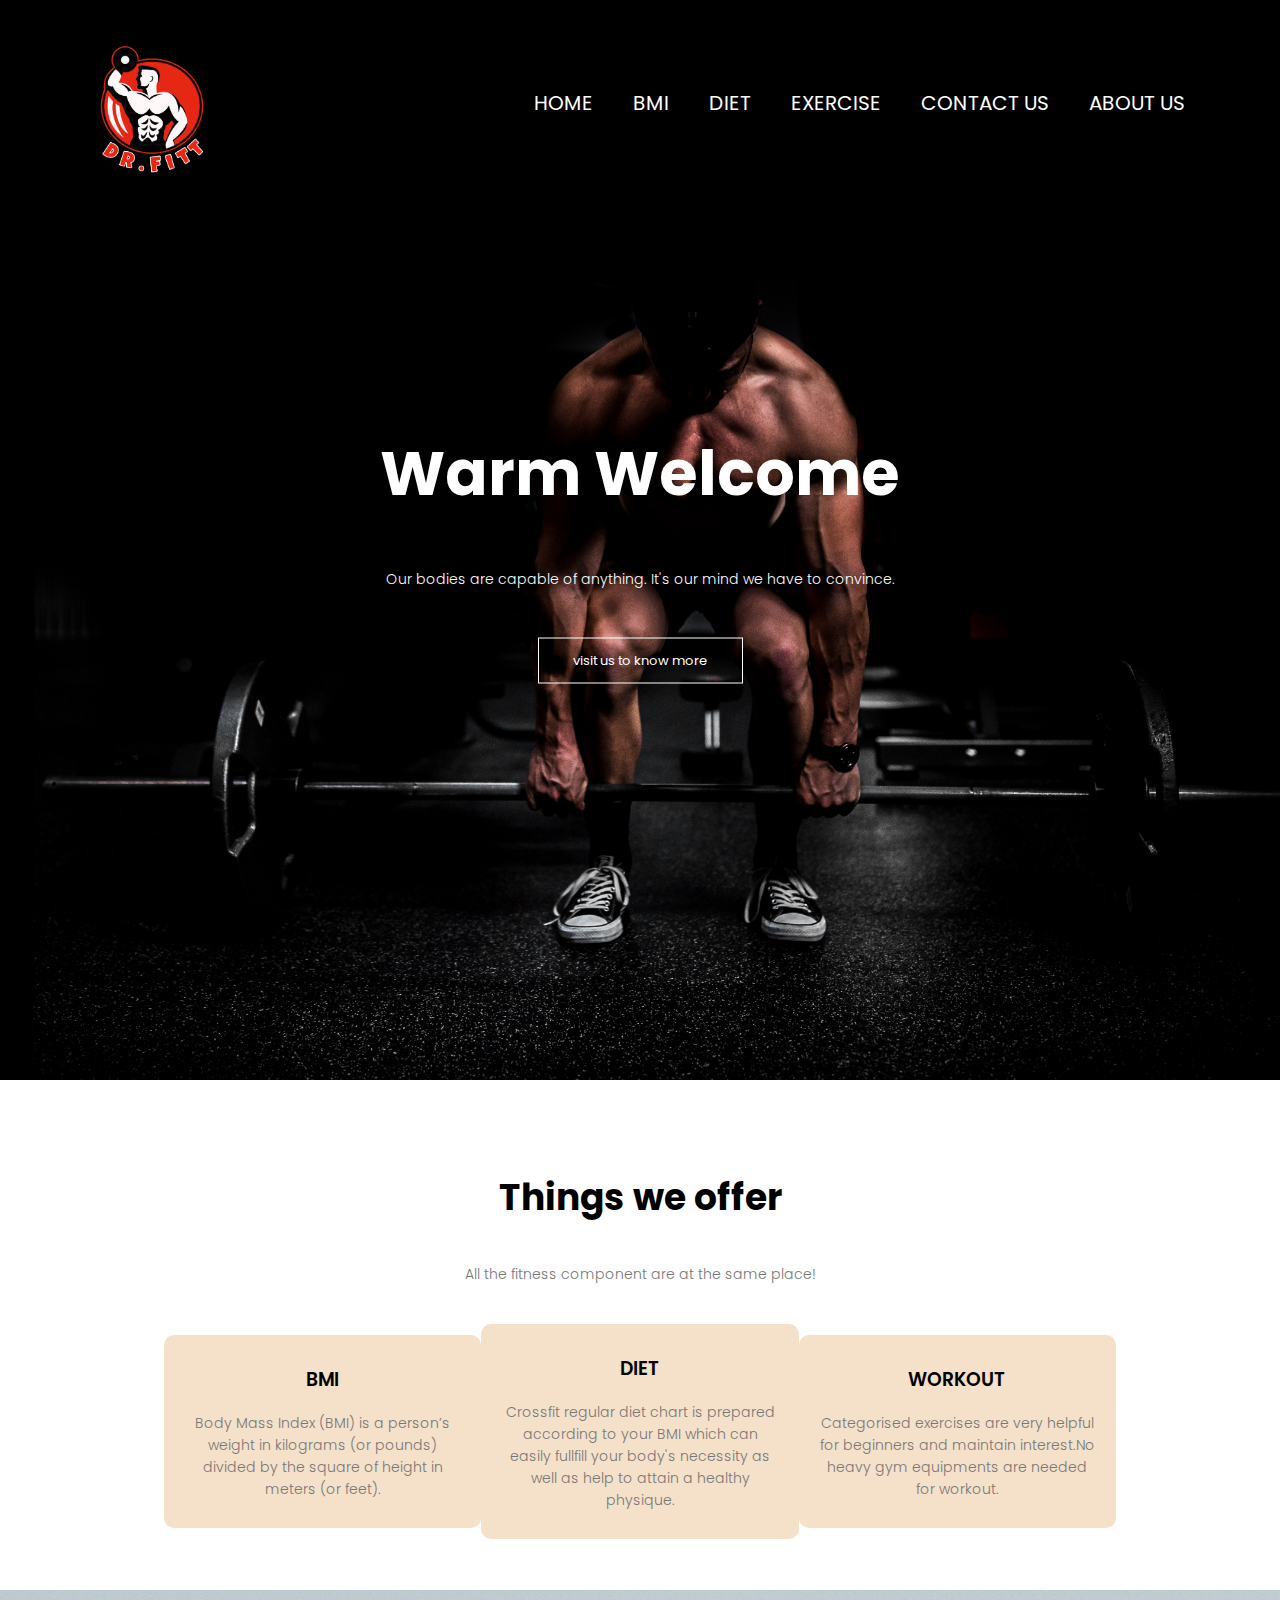
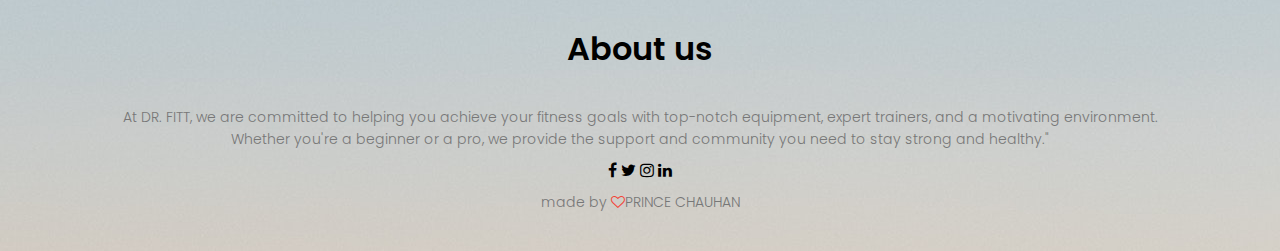
<file: index.html>
<!DOCTYPE html>
<html lang="en">

<head>
    <meta charset="UTF-8">
    <meta http-equiv="X-UA-Compatible" content="IE=edge">
    <meta name="viewport" content="width=device-width, initial-scale=1.0">
    <title>Dr.Fitt</title>
    <link rel="stylesheet" href="style.css">
    <link rel="preconnect" href="https://fonts.googleapis.com">
    <link rel="preconnect" href="https://fonts.gstatic.com" crossorigin>
    <link href="https://fonts.googleapis.com/css2?family=Poppins:ital,wght@0,300;0,400;1,400&display=swap"
        rel="stylesheet">
    <link rel="stylesheet" href="https://stackpath.bootstrapcdn.com/font-awesome/4.7.0/css/font-awesome.min.css" </head>

<body>
    <section class="header">
        <nav>
            <a href="index.html"><img height="55px" width="35px" src="image/logo10.png" </a>
                <div class="nav-links" id="navLinks">
                  <!----  <i class="fa fa-times" onclick="hideMenu()"></i>---->
                    <ul>
                        <li><a href="index.html">HOME </a></li>
                        <li><a href="BMI.html">BMI</a></li>
                        <li><a href="diet.html">DIET</a></li>
                        <li><a href="exercise.html">EXERCISE</a></li>
                        <li><a href="contact.html">CONTACT US</a></li>
                        <li><a href="about.html">ABOUT US</a></li>
                    </ul>
                </div>
              <!------  <i class="fa fa-bars" onclick="showMenu()"></i>-->
        </nav>
        <div class="text-box">
            <h1>Warm Welcome</h1>
            <p>Our bodies are capable of anything. It's our mind we have to convince.
            </p>
            <a href="about.html" class="hero-btn">visit us to know more</a>
        </div>
    </section>

    <!----why we are here-->
    <section class="course">
        <h1>Things we offer</h1>
        <p>All the fitness component are at the same place!</p>
        <div class="row">
            <div class="course-col">
                <h3 >BMI</h3>
                <p> Body Mass Index (BMI) is a person’s weight in kilograms (or pounds) divided
                    by the square of height in meters (or feet).
                </p>
            </div>

            <div class="course-col">
                <h3>DIET</h3>
                <p> Crossfit regular diet chart is prepared according to your BMI which can easily fullfill
                    your body's necessity as well as help to attain a healthy physique.
                </p>
            </div>

            <div class="course-col">
                <h3>WORKOUT</h3>
                <p>Categorised exercises are very helpful for beginners and maintain interest.No heavy gym equipments
                    are needed for workout.
                </p>
            </div>
        </div>
    </section>
 
<section class="footer">
<h4> About us</h4>
<p>At DR. FITT, we are committed to helping you achieve your fitness goals with top-notch equipment, expert trainers, and a motivating environment.
    <br> Whether you're a beginner or a pro, we provide the support and community you need to stay strong and healthy." </p>
    <div class="icons">
    <i class="fa fa-facebook"></i>
    <i class="fa fa-twitter"></i>
    <i class="fa fa-instagram"></i>
    <i class="fa fa-linkedin"></i>
</div>
<p>made by <i class="fa fa-heart-o"></i>PRINCE CHAUHAN</p>
    </section>



    <!-- java script -->
        <script>

            var navLinks = document.getElementById("navLinks");
            function showMenu() {
                navLinks.style.right = "0"
            }
            function hideMenu() {
                navLinks.style.right = "-200px"
            }
        </script>



</body>

</html>
</file>
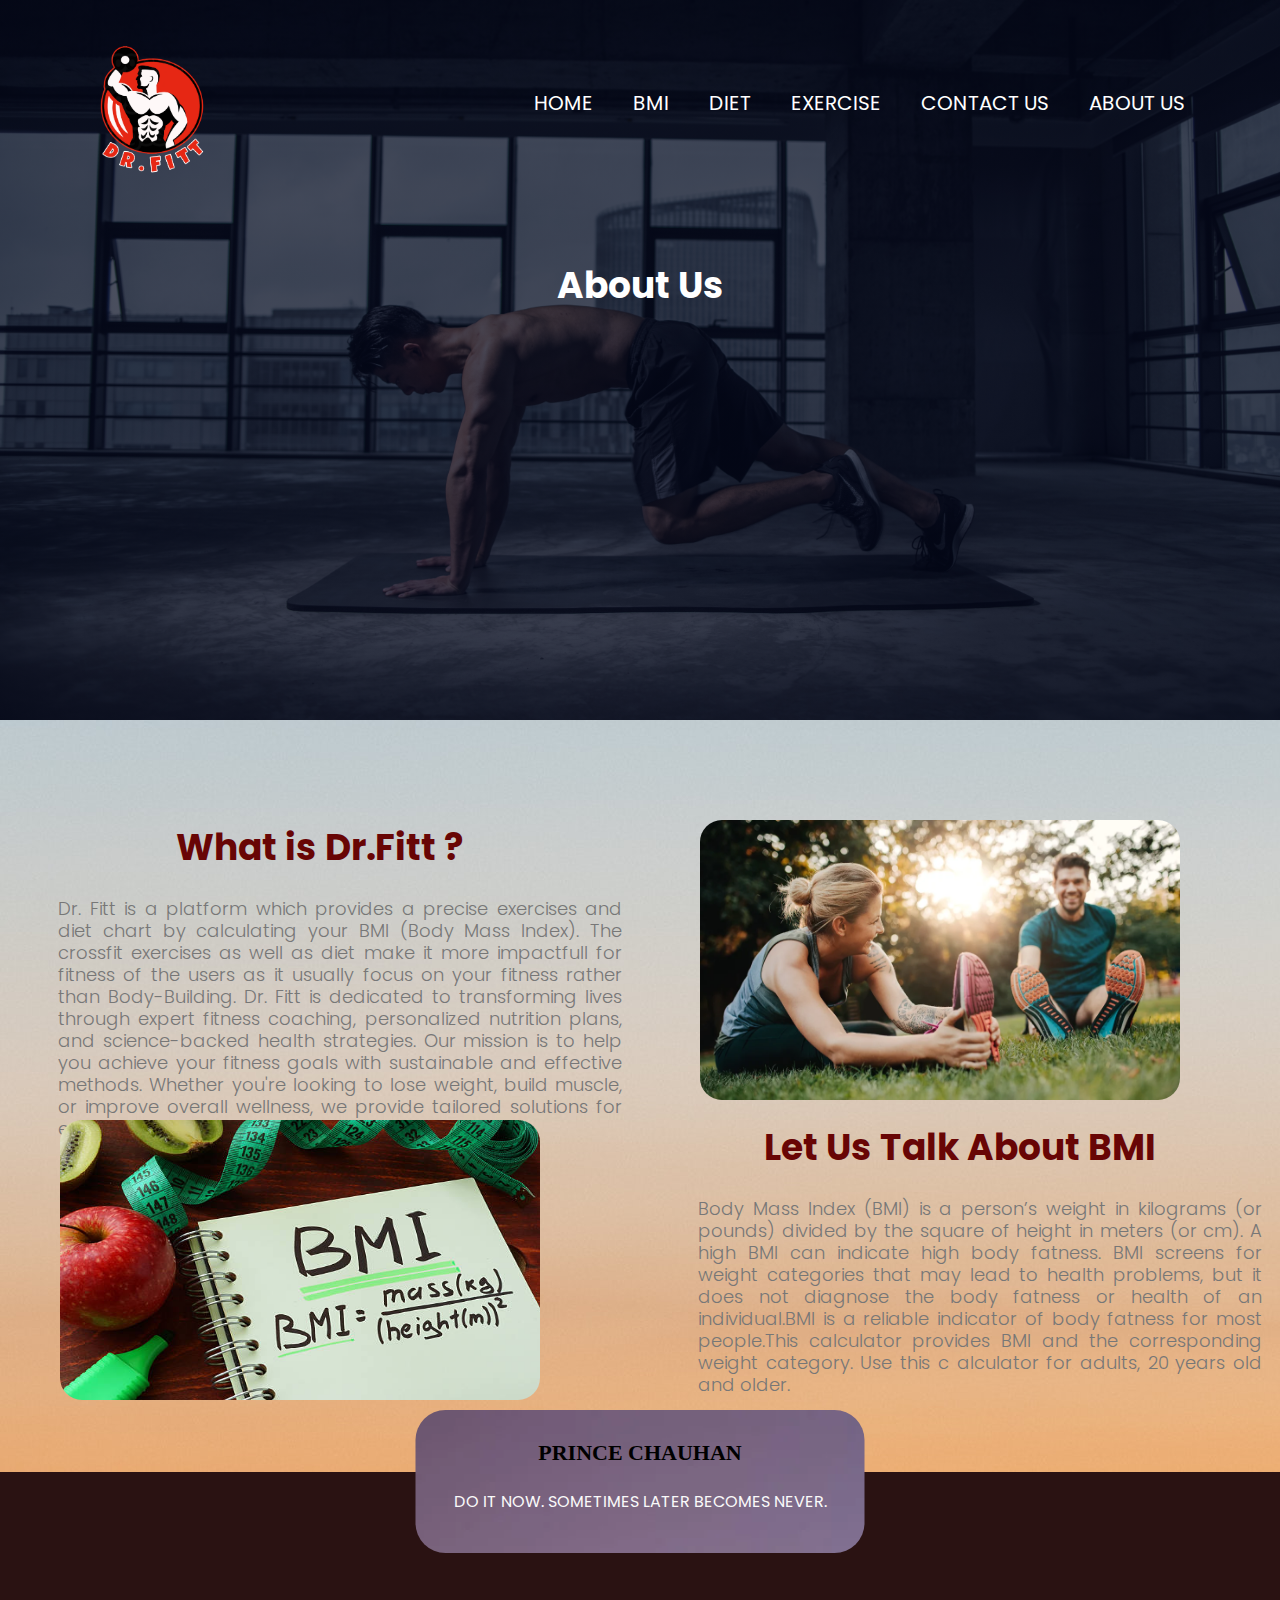
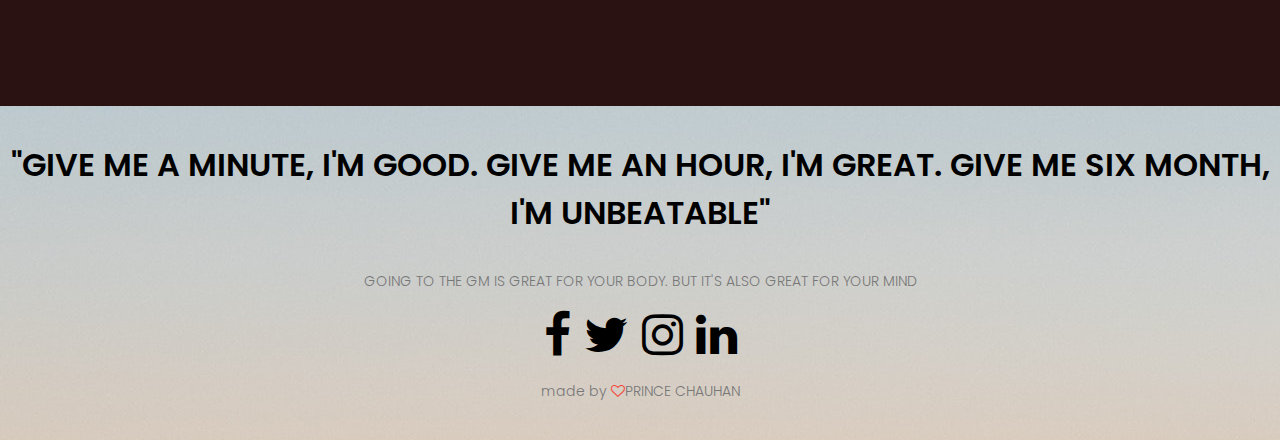
<file: about.html>
<!DOCTYPE html>
<html lang="en">

<head>
    <meta charset="UTF-8">
    <meta http-equiv="X-UA-Compatible" content="IE=edge">
    <meta name="viewport" content="width=device-width, initial-scale=1.0">
    <title>About Us</title>
    <link rel="stylesheet" href="style.css">
    <link rel="preconnect" href="https://fonts.googleapis.com">
    <link rel="preconnect" href="https://fonts.gstatic.com" crossorigin>
    <link href="https://fonts.googleapis.com/css2?family=Poppins:ital,wght@0,300;0,400;1,400&display=swap"
        rel="stylesheet">
    <link rel="stylesheet" href="https://stackpath.bootstrapcdn.com/font-awesome/4.7.0/css/font-awesome.min.css" </head>

<body class="aboutbody">
    <section class="about-header">
        <nav>
            <a href="index.html"><img height="55px" width="35px" src="image/logo10.png" </a>
                <div class="nav-links" id="navLinks">
                  
                  <!-----  <i class="fa fa-times" onclick="hideMenu()"></i>--->
                    <ul>
                        <li><a href="index.html">HOME </a></li>
                        <li><a href="BMI.html">BMI</a></li>
                        <li><a href="diet.html">DIET</a></li>
                        <li><a href="exercise.html">EXERCISE</a></li>
                        <li><a href="contact.html">CONTACT US</a></li>
                        <li><a href="about.html">ABOUT US</a></li>
                    </ul>
                </div>
               <!----- <i class="fa fa-bars" onclick="showMenu()"></i>--->
        </nav>
        <h1 id="aboutabout">About Us</h1>

    </section>
    <!------about us content---->
    <section class="about-us">
        <div class="a-row">
            <div class="column">
                <h1>What is Dr.Fitt ?</h1>
                <p>Dr. Fitt is a platform which provides a precise exercises and diet chart by calculating your BMI (Body Mass Index).
                    The crossfit exercises as well as diet make it more impactfull for fitness of the users as it usually focus on your fitness rather than Body-Building.
                    Dr. Fitt is dedicated to transforming lives through expert fitness coaching, personalized nutrition plans,
                     and science-backed health strategies. Our mission is to help you achieve your fitness goals with sustainable
                      and effective methods. Whether you're looking to lose weight, build muscle, or improve overall wellness,
                       we provide tailored solutions for every need."</p>
            </div>
            <div class="column">
                <img src="image/fitness.png
                " align="center">
            </div>
        </div>
    </section>
    <section class="about-us">
        <div class="a-row">
            <div class="column" id="column2">
                <img src="image/bmi-bg.jpg" align="center">
            </div>
            <div class="column" id="column2">
                <h1>Let Us Talk About BMI</h1>
                <p>Body Mass Index (BMI) is a person’s weight in kilograms (or pounds) divided
                    by the square of height in meters (or cm). A high BMI can indicate high body fatness. BMI
                    screens for weight categories that may lead to health
                    problems, but it does not diagnose the body fatness or health of an individual.BMI is a reliable
                    indicator of body fatness for most people.This calculator provides BMI and the corresponding weight
                    category. Use this c
                    alculator for adults, 20 years old and older. </p>
            </div>

        </div>
    </section>
    <h1 class="ourteam">
        <font size="10" face="Comic Sans MS">&nbsp
            <font>
    </h1>


    <section class="about-card">
        <div class="container"> 
            <div class="grid">  
                <div class="card"> 
                        <div class="card_body">
                         <h2 class="card_title">PRINCE CHAUHAN</h2>
                            <p>DO IT NOW. SOMETIMES LATER BECOMES NEVER.</p>
                        </div>
                </div>
            </div>
        </div>
    </section>






    <section class="footer">
        <h4>"GIVE ME A MINUTE, I'M GOOD. GIVE ME AN HOUR, I'M GREAT. GIVE ME SIX MONTH, I'M UNBEATABLE"
        </h4>
        <p>GOING TO THE GM IS GREAT FOR YOUR BODY. BUT IT'S ALSO GREAT FOR YOUR MIND<br></p>
            <div class="icons">
            <i class="fa fa-facebook"></i>
            <i class="fa fa-twitter"></i>
            <i class="fa fa-instagram"></i>
            <i class="fa fa-linkedin"></i>
        </div>
        <p>made by <i class="fa fa-heart-o"></i>PRINCE CHAUHAN</p>
            </section>


</body>

</html>
</file>
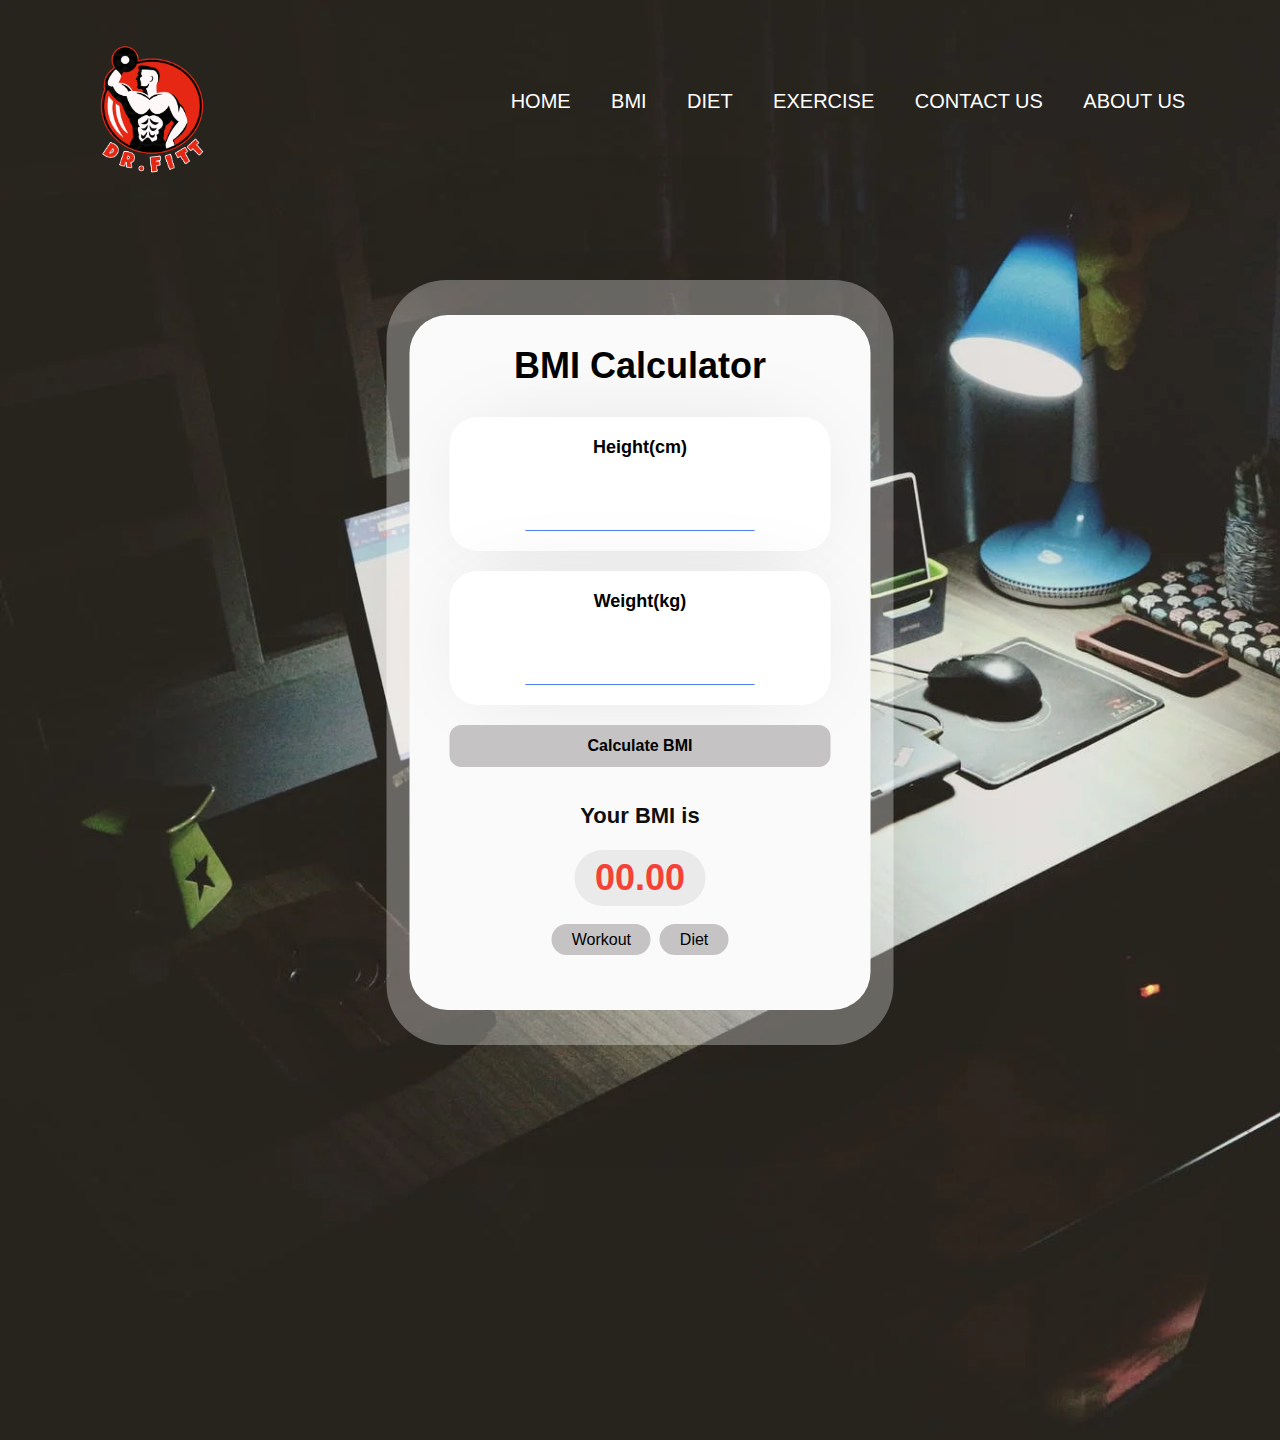
<file: BMI.html>
<!DOCTYPE html>
<html lang="en">
<head>
    <meta charset="UTF-8">
    <meta http-equiv="X-UA-Compatible" content="IE=edge">
    <meta name="viewport" content="width=device-width, initial-scale=1.0">
    <title>BMI</title>
    <link rel="stylesheet" href="style.css">
    
</head>

<body class="bmi-bg">
<nav>
  <a href="index.html"><img height="55px" width="35px" src="image/logo10.png" </a>
      <div class="nav-links" id="navLinks">
         <!---- <i class="fa fa-times" onclick="hideMenu()"></i>---->
          <ul>
              <li><a href="index.html">HOME</a></li>
              <li><a href="BMI.html">BMI</a></li>
              <li><a href="diet.html">DIET</a></li>
              <li><a href="exercise.html">EXERCISE</a></li>
              <li><a href="contact.html">CONTACT US</a></li>
              <li><a href="about.html">ABOUT US</a></li>
          </ul>
      </div>
      <!--<i class="fa fa-bars" onclick="showMenu()"></i>--->
</nav>
<!-------bmi---->
    <div class="container">
        <div class="box">
          <h1>BMI Calculator</h1>
          <div class="content">
            <div class="input">
              <label for="height">Height(cm)</label>
              <input type="number" id="height">
            </div>
            <div class="input">
              <label for="weight">Weight(kg)</label>
              <input type="number" id="weight">
            </div>
            <button id="calculate">Calculate BMI</button>
          </div>
          <div class="result">
            <p>Your BMI is</p>
            <div id="result">00.00</div>
            <div class="a-exercise">
              <a id="exercise-button" href="exercise.html">Workout</a>&nbsp;
              <a id="exercise-button" href="diet.html">Diet</a></div>
            <p class="comment"></p>
          </div>
        </div>
    </div>
    <script src="script.js"></script>
   
</body>
</html>
</file>
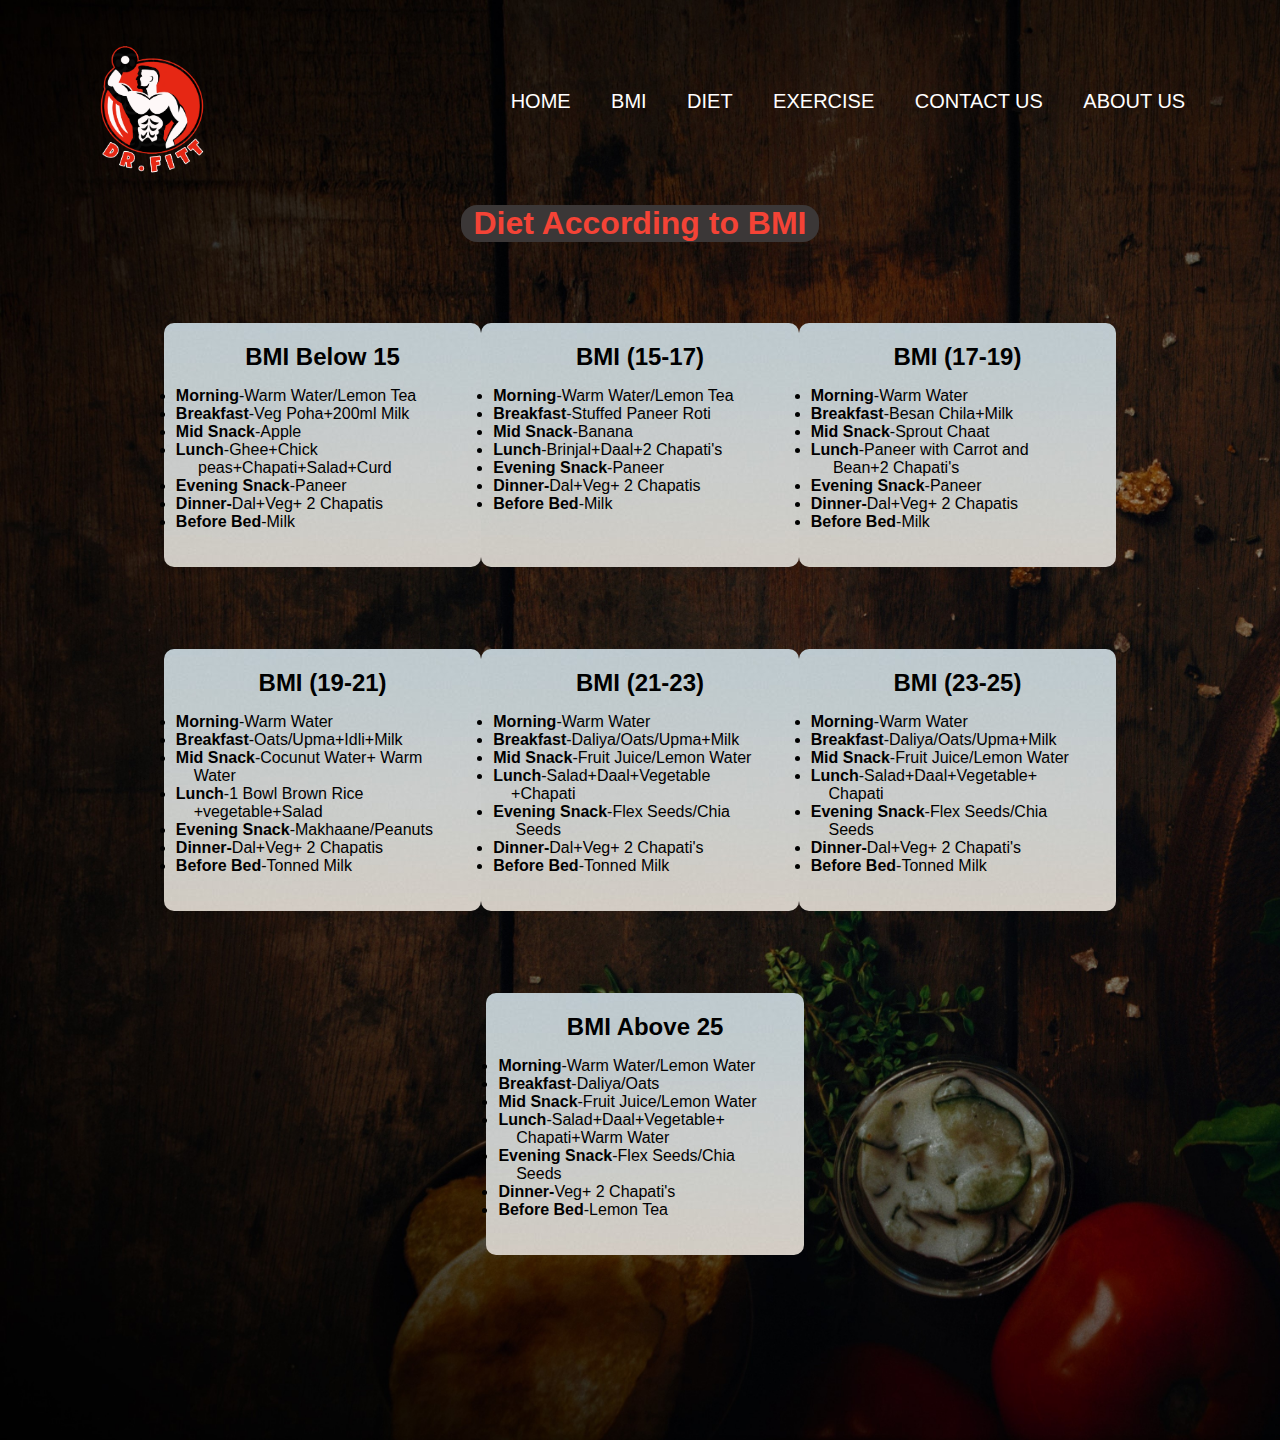
<file: diet.html>
<!DOCTYPE html>
<html lang="en">

<head>
    <meta charset="UTF-8">
    <meta http-equiv="X-UA-Compatible" content="IE=edge">
    <meta name="viewport" content="width=device-width, initial-scale=1.0">
    <title>Exercise</title>
    <link rel="stylesheet" href="style.css">
</head>

<body class="diet-bg">
    <nav>
        <a href="index.html"><img height="55px" width="35px" src="image/logo10.png" </a>
            <div class="nav-links" id="navLinks">
                <i class="fa fa-times" onclick="hideMenu()"></i>
                <ul>
                    <li><a href="index.html">HOME</a></li>
                    <li><a href="BMI.html">BMI</a></li>
                    <li><a href="diet.html">DIET</a></li>
                    <li><a href="exercise.html">EXERCISE</a></li>
                    <li><a href="contact.html">CONTACT US</a></li>
                    <li><a href="about.html">ABOUT US</a></li>
                </ul>
            </div>
            <i class="fa fa-bars" onclick="showMenu()"></i>
    </nav>


    <!----why we are here-->
    <center>
        <h4 class="headingBackground2">Diet According to BMI</h4>
    </center>
    <section class="exer-div">

        <div class="row2">
            <div class="course-col2">
                <h2>BMI Below 15</h2>
                <p>
                    <li><b>Morning</b>-Warm Water/Lemon Tea</li>
                    <li><b>Breakfast</b>-Veg Poha+200ml Milk</li>
                    <li><b>Mid Snack</b>-Apple</li>
                    <li><b>Lunch</b>-Ghee+Chick &nbsp;&nbsp;&nbsp;&nbsp;&nbsp;peas+Chapati+Salad+Curd</li>
                    <li><b>Evening Snack</b>-Paneer</li>
                    <li><b>Dinner-</b>Dal+Veg+ 2 Chapatis</li>
                    <li><b>Before Bed</b>-Milk</li>
                </p>
            </div>

            <div class="course-col2">
                <h2>BMI (15-17)</h2>
                <p>
                    <li><b>Morning</b>-Warm Water/Lemon Tea</li>
                    <li><b>Breakfast</b>-Stuffed Paneer Roti</li>
                    <li><b>Mid Snack</b>-Banana</li>
                    <li><b>Lunch</b>-Brinjal+Daal+2 Chapati's</li>
                    <li><b>Evening Snack</b>-Paneer</li>
                    <li><b>Dinner-</b>Dal+Veg+ 2 Chapatis</li>
                    <li><b>Before Bed</b>-Milk</li>
                </p>
            </div>
            <div class="course-col2">
                <h2>BMI (17-19)</h2>
                <p>
                    <li><b>Morning</b>-Warm Water</li>
                    <li><b>Breakfast</b>-Besan Chila+Milk</li>
                    <li><b>Mid Snack</b>-Sprout Chaat</li>
                    <li><b>Lunch</b>-Paneer with Carrot and &nbsp;&nbsp;&nbsp;&nbsp;&nbsp;Bean+2 Chapati's</li>
                    <li><b>Evening Snack</b>-Paneer</li>
                    <li><b>Dinner-</b>Dal+Veg+ 2 Chapatis</li>
                    <li><b>Before Bed</b>-Milk</li>
                </p>
            </div>
        </div>
        <div class="row2">
            <div class="course-col2">
                <h2>BMI (19-21)</h2>
                <p>
                    <li><b>Morning</b>-Warm Water</li>
                    <li><b>Breakfast</b>-Oats/Upma+Idli+Milk</li>
                    <li><b>Mid Snack</b>-Cocunut Water+ Warm &nbsp;&nbsp;&nbsp;&nbsp;Water</li>
                    <li><b>Lunch</b>-1 Bowl Brown Rice &nbsp;&nbsp;&nbsp;&nbsp;+vegetable+Salad</li>
                    <li><b>Evening Snack</b>-Makhaane/Peanuts</li>
                    <li><b>Dinner-</b>Dal+Veg+ 2 Chapatis</li>
                    <li><b>Before Bed</b>-Tonned Milk</li>
                </p>
            </div>

            <div class="course-col2">
                <h2>BMI (21-23)</h2>
                <p>
                    <li><b>Morning</b>-Warm Water</li>
                    <li><b>Breakfast</b>-Daliya/Oats/Upma+Milk</li>
                    <li><b>Mid Snack</b>-Fruit Juice/Lemon Water</li>
                    <li><b>Lunch</b>-Salad+Daal+Vegetable &nbsp;&nbsp;&nbsp;&nbsp;+Chapati</li>
                    <li><b>Evening Snack</b>-Flex Seeds/Chia &nbsp;&nbsp;&nbsp;&nbsp;&nbsp;Seeds</li>
                    <li><b>Dinner-</b>Dal+Veg+ 2 Chapati's</li>
                    <li><b>Before Bed</b>-Tonned Milk</li>
                </p>
            </div>
            <div class="course-col2">
                <h2>BMI (23-25)</h2>
                <p>
                    <li><b>Morning</b>-Warm Water</li>
                    <li><b>Breakfast</b>-Daliya/Oats/Upma+Milk</li>
                    <li><b>Mid Snack</b>-Fruit Juice/Lemon Water</li>
                    <li><b>Lunch</b>-Salad+Daal+Vegetable+ &nbsp;&nbsp;&nbsp;&nbsp;Chapati</li>
                    <li><b>Evening Snack</b>-Flex Seeds/Chia &nbsp;&nbsp;&nbsp;&nbsp;Seeds</li>
                    <li><b>Dinner-</b>Dal+Veg+ 2 Chapati's</li>
                    <li><b>Before Bed</b>-Tonned Milk</li>
                </p>
            </div>
        </div>
        <div id="row2">
            <div id="coursecol">
                <h2>BMI Above 25</h2>
                <p>
                    <li><b>Morning</b>-Warm Water/Lemon Water</li>
                    <li><b>Breakfast</b>-Daliya/Oats</li>
                    <li><b>Mid Snack</b>-Fruit Juice/Lemon Water</li>
                    <li><b>Lunch</b>-Salad+Daal+Vegetable+ &nbsp;&nbsp;&nbsp;&nbsp;Chapati+Warm Water</li>
                    <li><b>Evening Snack</b>-Flex Seeds/Chia &nbsp;&nbsp;&nbsp;&nbsp;Seeds</li>
                    <li><b>Dinner-</b>Veg+ 2 Chapati's</li>
                    <li><b>Before Bed</b>-Lemon Tea</li>
                </p>
            </div>
        </div>





</body>

</html>
</file>
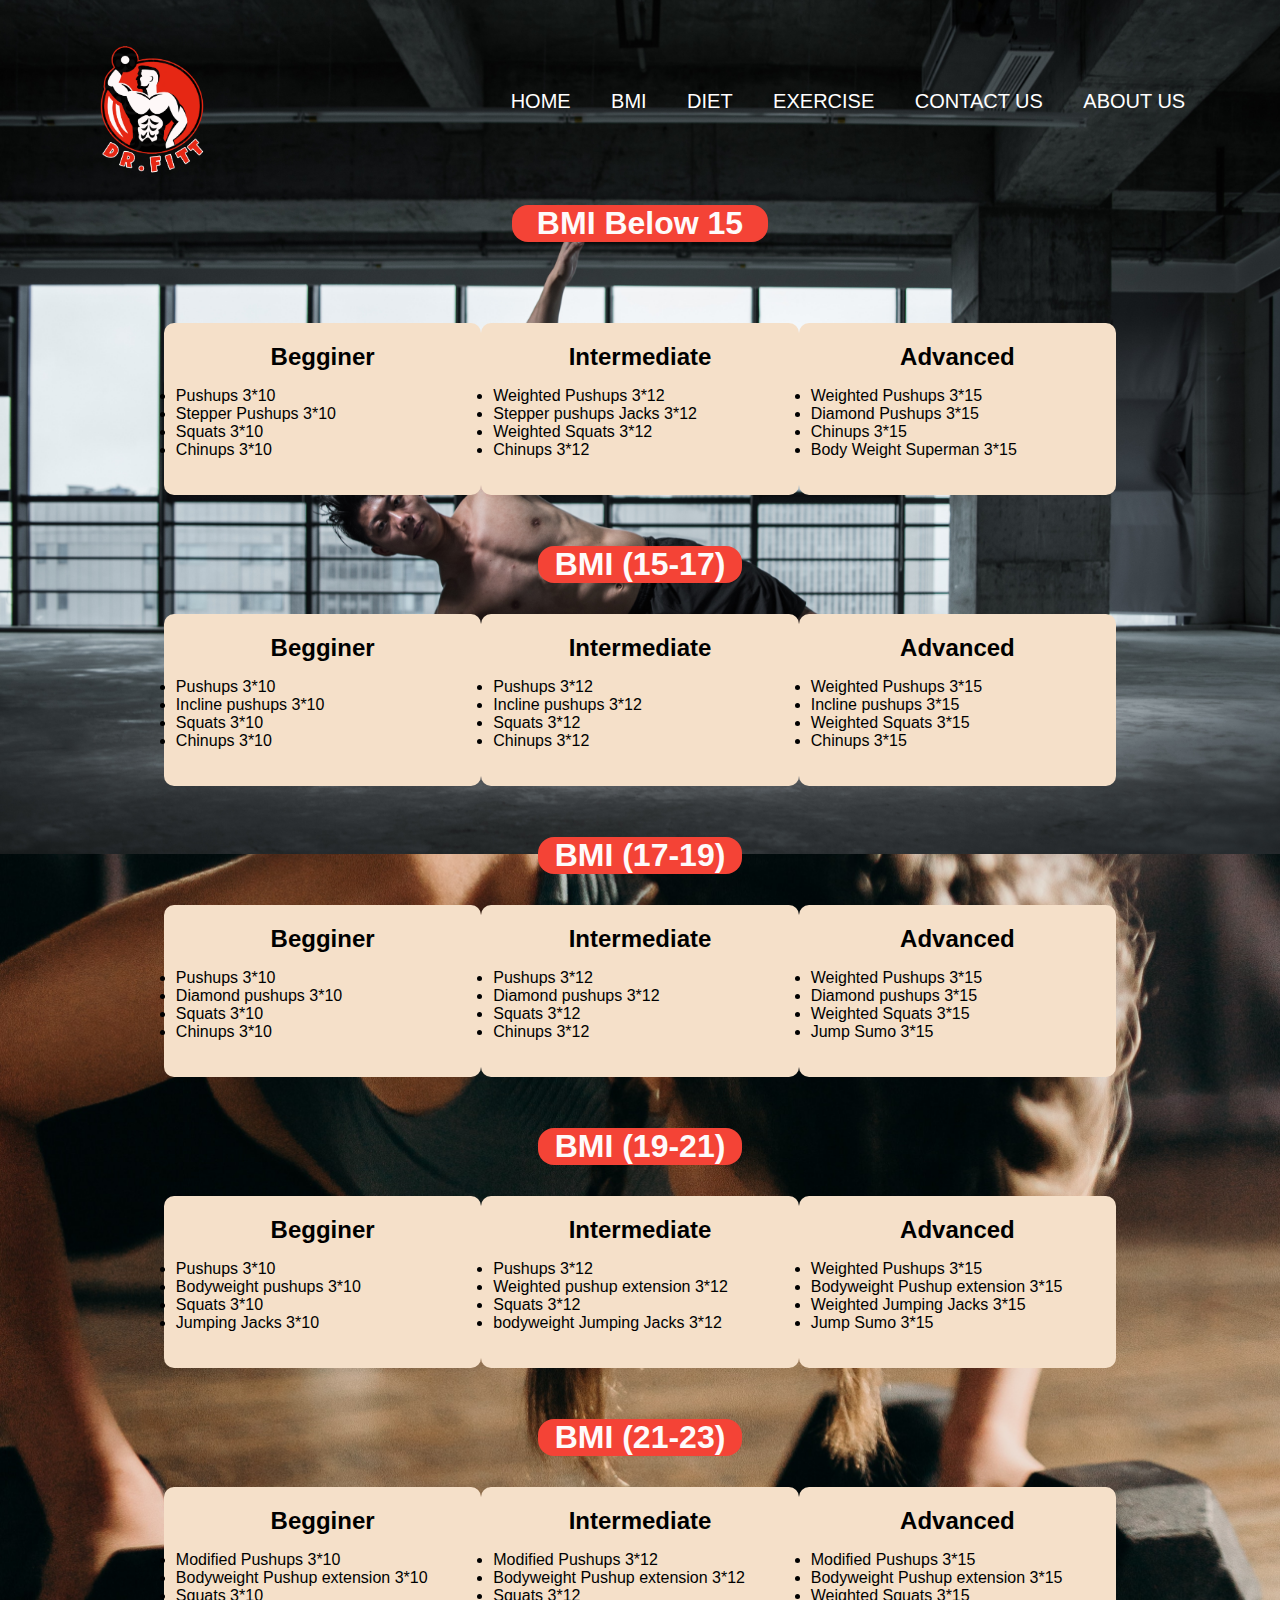
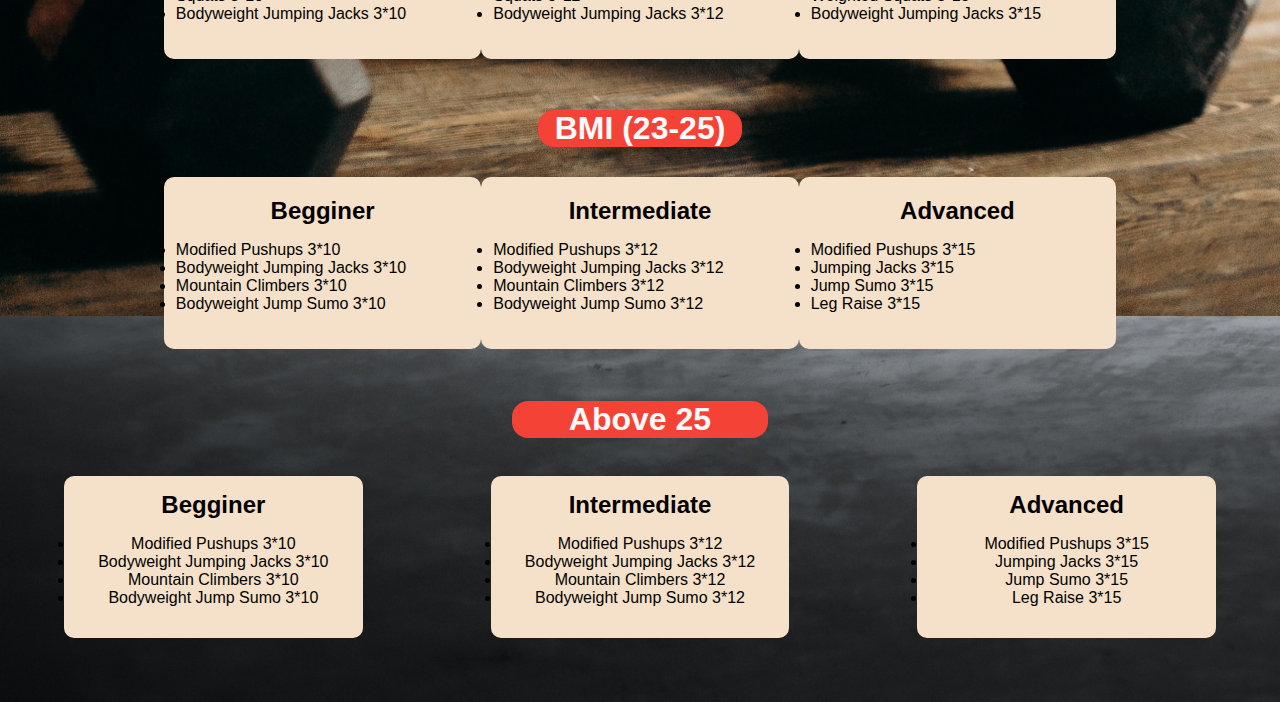
<file: exercise.html>
<!DOCTYPE html>
<html lang="en">

<head>
    <meta charset="UTF-8">
    <meta http-equiv="X-UA-Compatible" content="IE=edge">
    <meta name="viewport" content="width=device-width, initial-scale=1.0">
    <title>Exercise</title>
    <link rel="stylesheet" href="style.css">
</head>

<body class="exercise-bg">
    <nav>
        <a href="index.html"><img height="55px" width="35px" src="image/logo10.png" </a>
            <div class="nav-links" id="navLinks">
              <!----  <i class="fa fa-times" onclick="hideMenu()"></i>--->
                <ul>
                    <li><a href="index.html">HOME</a></li>
                    <li><a href="BMI.html">BMI</a></li>
                    <li><a href="diet.html">DIET</a></li>
                    <li><a href="exercise.html">EXERCISE</a></li>
                    <li><a href="contact.html">CONTACT US</a></li>
                    <li><a href="about.html">ABOUT US</a></li>
                </ul>
            </div>
          <!---  <i class="fa fa-bars" onclick="showMenu()"></i>-->
    </nav>


    <!----why we are here-->
    <center>
        <h4 class="headingBackground">BMI Below 15</h4>
    </center>
    <section class="exer-div">

        <div class="row">
            <div class="course-col">
                <h2>Begginer</h2>
                <p>
                    <li>Pushups 3*10</li>
                    <li>Stepper Pushups 3*10</li>
                    <li>Squats 3*10</li>
                    <li>Chinups 3*10</li>
                </p>
            </div>

            <div class="course-col">
                <h2>Intermediate</h2>
                <p>
                    <li>Weighted Pushups 3*12</li>
                    <li>Stepper pushups Jacks 3*12</li>
                    <li>Weighted Squats 3*12</li>
                    <li>Chinups 3*12</li>
                </p>
            </div>

            <div class="course-col">
                <h2>Advanced</h2>
                <p>
                    <li>Weighted Pushups 3*15</li>
                    <li>Diamond Pushups 3*15</li>
                    <li>Chinups 3*15</li>
                    <li>Body Weight Superman 3*15</li>
                </p>
            </div>
        </div>
        <center>
            <h4 class="headingBackground">BMI (15-17)</h4>
        </center>
        <div class="row">
            <div class="course-col">
                <h2>Begginer</h2>
                <p>
                    <li>Pushups 3*10</li>
                    <li>Incline pushups 3*10</li>
                    <li>Squats 3*10</li>
                    <li>Chinups 3*10</li>
                </p>
            </div>

            <div class="course-col">
                <h2>Intermediate</h2>
                <p>
                    <li>Pushups 3*12</li>
                    <li>Incline pushups 3*12</li>
                    <li>Squats 3*12</li>
                    <li>Chinups 3*12</li>
                </p>
            </div>

            <div class="course-col">
                <h2>Advanced</h2>
                <p>
                    <li>Weighted Pushups 3*15</li>
                    <li>Incline pushups 3*15</li>
                    <li>Weighted Squats 3*15</li>
                    <li>Chinups 3*15</li>
                </p>
            </div>
        </div>
        <center>
            <h4 class="headingBackground">BMI (17-19)</h4>
        </center>
        <div class="row">
            <div class="course-col">
                <h2>Begginer</h2>
                <p>
                    <li>Pushups 3*10</li>
                    <li>Diamond pushups 3*10</li>
                    <li>Squats 3*10</li>
                    <li>Chinups 3*10</li>
                </p>
            </div>

            <div class="course-col">
                <h2>Intermediate</h2>
                <p>
                    <li>Pushups 3*12</li>
                    <li>Diamond pushups 3*12</li>
                    <li>Squats 3*12</li>
                    <li>Chinups 3*12</li>
                </p>
            </div>

            <div class="course-col">
                <h2>Advanced</h2>
                <p>
                    <li>Weighted Pushups 3*15</li>
                    <li>Diamond pushups 3*15</li>
                    <li>Weighted Squats 3*15</li>
                    <li>Jump Sumo 3*15</li>
                </p>
            </div>
        </div>
        <center>
            <h4 class="headingBackground">BMI (19-21)</h4>
        </center>
        <div class="row">
            <div class="course-col">
                <h2>Begginer</h2>
                <p>
                    <li>Pushups 3*10</li>
                    <li>Bodyweight pushups 3*10</li>
                    <li>Squats 3*10</li>
                    <li>Jumping Jacks 3*10</li>
                </p>
            </div>

            <div class="course-col">
                <h2>Intermediate</h2>
                <p>
                    <li>Pushups 3*12</li>
                    <li>Weighted pushup extension 3*12</li>
                    <li>Squats 3*12</li>
                    <li>bodyweight Jumping Jacks 3*12</li>
                </p>
            </div>

            <div class="course-col">
                <h2>Advanced</h2>
                <p>
                    <li>Weighted Pushups 3*15</li>
                    <li>Bodyweight Pushup extension 3*15</li>
                    <li>Weighted Jumping Jacks 3*15</li>
                    <li>Jump Sumo 3*15</li>
                </p>
            </div>
        </div>
        <center>
            <h4 class="headingBackground">BMI (21-23)</h4>
        </center>
        <div class="row">
            <div class="course-col">
                <h2>Begginer</h2>
                <p>
                    <li>Modified Pushups 3*10</li>
                    <li>Bodyweight Pushup extension 3*10</li>
                    <li>Squats 3*10</li>
                    <li>Bodyweight Jumping Jacks 3*10</li>
                </p>
            </div>

            <div class="course-col">
                <h2>Intermediate</h2>
                <p>
                    <li>Modified Pushups 3*12</li>
                    <li>Bodyweight Pushup extension 3*12</li>
                    <li>Squats 3*12</li>
                    <li>Bodyweight Jumping Jacks 3*12</li>
                </p>
            </div>

            <div class="course-col">
                <h2>Advanced</h2>
                <p>
                    <li>Modified Pushups 3*15</li>
                    <li>Bodyweight Pushup extension 3*15</li>
                    <li>Weighted Squats 3*15</li>
                    <li>Bodyweight Jumping Jacks 3*15</li>
                </p>
            </div>
        </div>
        <center>
            <h4 class="headingBackground">BMI (23-25)</h4>
        </center>
        <div class="row">
            <div class="course-col">
                <h2>Begginer</h2>
                <p>
                    <li>Modified Pushups 3*10</li>
                    <li>Bodyweight Jumping Jacks 3*10</li>
                    <li>Mountain Climbers 3*10</li>
                    <li>Bodyweight Jump Sumo 3*10</li>
                </p>
            </div>

            <div class="course-col">
                <h2>Intermediate</h2>
                <p>
                    <li>Modified Pushups 3*12</li>
                    <li>Bodyweight Jumping Jacks 3*12</li>
                    <li>Mountain Climbers 3*12</li>
                    <li>Bodyweight Jump Sumo 3*12</li>
                </p>
            </div>

            <div class="course-col">
                <h2>Advanced</h2>
                <p>
                    <li>Modified Pushups 3*15</li>
                    <li>Jumping Jacks 3*15</li>
                    <li>Jump Sumo 3*15</li>
                    <li>Leg Raise 3*15</li>
                </p>
            </div>
        </div>
    </section>
    <center>
        <h4 class="headingBackground">Above 25</h4>
    </center>
    <div class="row1">
        <div class="course-col1">
            <h2>Begginer</h2>
            <p>
                <li>Modified Pushups 3*10</li>
                <li>Bodyweight Jumping Jacks 3*10</li>
                <li>Mountain Climbers 3*10</li>
                <li>Bodyweight Jump Sumo 3*10</li>
            </p>
        </div>

        <div class="course-col1">
            <h2>Intermediate</h2>
            <p>
                <li>Modified Pushups 3*12</li>
                <li>Bodyweight Jumping Jacks 3*12</li>
                <li>Mountain Climbers 3*12</li>
                <li>Bodyweight Jump Sumo 3*12</li>
            </p>
        </div>

        <div class="course-col1">
            <h2>Advanced</h2>
            <p>
                <li>Modified Pushups 3*15</li>
                <li>Jumping Jacks 3*15</li>
                <li>Jump Sumo 3*15</li>
                <li>Leg Raise 3*15</li>
            </p>
        </div>
    </div>
    </section>
    
</body>

</html>
</file>
<file: style.css>
* {
    margin: 0;
    padding: 0;
    font-family: 'Poppins', sans-serif;
}

.header {
    min-height: 120vh;
    width: 100%;
    background-image:
        url(image/background.jpg);
    background-position: center;
    background-size: cover;
    position: relative;
}

nav {
    display: flex;
    padding: 2% 6%;
    justify-content: space-between;
    align-items: center;
}

nav img {
    width: 150px;
    height: 150px;
}

.nav-links {
    flex: 1;
    text-align: right;
}

.nav-links ul li {
    list-style: none;
    display: inline-block;
    padding: 18px 18px;
    position: relative;
}

.nav-links ul li a {
    color: #fff;
    text-decoration: none;
    font-size: 20px;
}

.nav-links ul li::after {
    content: '';
    width: 0%;
    height: 2px;
    background: #f44336;
    display: block;
    margin: auto;
    transition: 0.5s;
}

.nav-links ul li:hover::after {
    width: 100%;
}

.text-box {
    width: 90%;
    color: #fff;
    position: absolute;
    top: 50%;
    left: 50%;
    transform: translate(-50%, -50%);
    text-align: center;
}

.text-box h1 {
    font-size: 62px;
}

.text-box p {
    margin: 10px 0 40px;
    font-size: 14px;
    color: #fff;
}

.hero-btn {
    display: inline-block;
    color: #fff;
    border: 1px solid #fff;
    padding: 12px 34px;
    font-size: 13px;
    background: transparent;
    position: relative;
    cursor: pointer;
}

a {
    text-decoration: none;
}

.hero-btn:hover {
    border: 1px solid #f44336;
    background: #f44336;
    transition: 1s;
}

/*
nav.fa {
    display: none;
}*/

@media(max-width:700px) {
    .text-box h1 {
        font-size: 18px;
    }

    .nav-links ul li {
        display: block;
    }
}

/*   .nav-links {
        position: absolute;
        background: #f44336;
        height: 100vh;
        width: 200px;
        top: 0;
        right:0px;
        text-align: left;
        z-index: 2;
        transition: 1s;
    }

}

/*-----course---*/
.course {
    width: 80%;
    margin: auto;
    text-align: center;
    padding-top: 60px;
}

h1 {
    font-size: 36px;
    font-weight: 600;
    padding-top: 10px;
}

p {
    color: #777;
    font-size: 14px;
    font-weight: 300;
    line-height: 22px;
    padding: 8px;
}

.row {
    margin-top: 3%;
    display: flex;
    justify-content: space-between;
}

.course-col {
    flex-basis: 31%;
    background: #f5e0c9;
    border-radius: 10px;
    margin-bottom: 5%;
    padding: 20px 12px;
    box-sizing: border-box;
    transition: 0.5s;
}

h3 {
    text-align: center;
    font-weight: 600;
    margin: 10px 0;
}

.course-col:hover {
    box-shadow: 5px 5px 25px 5px rgba(0, 0, 0, 0.945);
}

@media(max-width:700px) {
    .row {
        flex-direction: column;
    }
}


/*---- footer-------*/
.footer {
    width: 100%;
    text-align: center;
    padding: 30px 0;
    background-image: url(bgbg.jpg);
}

.footer h4 {
    margin-bottom: 25px;
    margin-top: 5px;
    font-weight: 600;
    color: #000;

}

.icons.fa {
    color: #f44336;
    margin: 0 13px;
    cursor: pointer;
    padding: 18px 0;

}

.fa-heart-o {
    color: #f44336;
}

/* ------------CSS FOR BMI PAGE--------------*/

@import url("https://fonts.googleapis.com/css2?family=Nunito:wght@600;700;800;900&display=swap");

* {
    box-sizing: border-box;
}

body {
    min-height: 160vh;

    background-repeat: no-repeat;
    font-family: 'Poppins', sans-serif;
}

.bmi-bg {
    background-image: url(image/pexels-photo-669996.webp);
    background-size: cover;
    /* background: rgb(34,193,195);
background: linear-gradient(0deg, rgba(34,193,195,1) 0%, rgba(253,187,45,1) 100%);*/
}

.container {
    position: absolute;
    left: 50%;
    top: 35%;
    transform: translate(-50%, 0%);
}

.box {
    min-width: 400px;
    background: #fafafa;
    border-radius: 38px;
    text-align: center;
    position: relative;
    margin-bottom: 50px;
}

.box::before {
    content: "";
    position: absolute;
    height: 110%;
    width: 110%;
    left: -5%;
    top: -5%;
    background-color: rgba(255, 255, 255, 0.3);
    box-shadow: 0px 0px 166px -31px rgba(0, 0, 0, 0.15);
    border-radius: 60px;
    z-index: -1;
}

h1 {
    font-weight: bold;
    font-size: 36px;
    padding: 30px 0;
}

.content {
    padding: 0 40px;
}

.input {
    background: #fff;
    box-shadow: 0px 0px 95px -30px rgba(0, 0, 0, 0.15);
    border-radius: 28px;
    padding: 20px 0;
    margin-bottom: 20px;
}

.input label {
    display: block;
    font-size: 18px;
    font-weight: 600;
    color: #000;
    margin-bottom: 20px;
}

.input input {
    outline: none;
    border: none;
    border-bottom: 1px solid #4f7df9;
    width: 60%;
    text-align: center;
    font-size: 28px;
    font-family: "Nunito", sans-serif;
}

button#calculate {
    font-family: "Nunito", sans-serif;
    color: #000000;
    background: rgb(197, 195, 195);
    font-size: 16px;
    font-weight: bold;
    border-radius: 12px;
    padding: 12px 0;
    width: 100%;
    outline: none;
    border: none;
    transition: background 0.2s ease;
}

button#calculate:hover {
    border: 1px solid #f44336;
    background: #f44336;
    transition: 1s;
}

.result {
    padding: 30px 20px;
}

.result p {
    font-weight: 600;
    font-size: 22px;
    color: #0f0f0f;
    margin-bottom: 15px;
}

.result #result {
    font-size: 36px;
    font-weight: 900;
    color: #f44336;
    background-color: #eaeaea;
    display: inline-block;
    padding: 7px 20px;
    border-radius: 55px;
    margin-bottom: 25px;
}

#comment {
    color: #4f7df9;
    font-weight: 800;
}

#exercise-button {
    background-color: rgb(197, 195, 195);
    width: 50%;
    border-radius: 1rem;
    font-family: sans-serif;
    font-size: 1rem;
    color: #000000;
    padding: 7px 20px;
}

#exercise-button:hover {
    border: 1px solid #f44336;
    background: #f44336;
    transition: 1s;
}

/*------CSS FOR CONTACT US PAGE------*/
* {
    margin: 0;
    padding: 0;
    font-family: 'poppins', sans-serif;
    box-sizing: border-box;

}

.contact-bg {
    background-image: url(image/conbg2.jpg);
    background-position: center;
    background-size: cover;
}

#contact-heading {
    font-weight: bold;
    font-size: 40px;
    color: #fff;
    text-align: center
}

#contact-heading:hover {

    color: #f44336;
    transition: .5s;
}

.contact-hero {
    width: 100%;
    height: 100vh;

    display: flex;
    align-items: center;
    justify-content: center;

}

.contact-form {
    width: 90%;
    max-width: 600px;

}

.input-group {
    margin-bottom: 25px;
    position: relative;
    /*background-color:rgb(13, 63, 42);*/
}

input,
textarea {
    width: 100%;
    padding: 10px;
    outline: 0;
    border: 2px solid #fff;
    background: transparent;
    font-size: 15px;
}

#label {
    height: 100%;
    position: absolute;
    left: 0;
    top: 0;
    padding: 10px;
    color: #fff;
    cursor: text;
    transition: 0.2s;
}

button {
    padding: 10px 0;
    color: #fff;
    outline: none;
    background: transparent;
    border: 1px solid #fff;
    width: 100%;
    cursor: pointer;

}

input:focus~#label,
input:valid~#label,
textarea:focus~#label,
textarea:valid~#label {
    top: -30px;
    font-size: 14px;
}

.row {
    display: flex;
    align-items: center;
    justify-content: space-between;
}

.row .input-group {
    flex-basis: 48%;
}

/*-------------CSS FOR DIET PAGE---------------*/
.diet-bg {
    background-image: url(image/dibg3.jpg);
    background-size: cover;

}

.headingBackground2 {
    background-color: #3b3737;
    border: #000000;
    color: #f44336;
    width: 28%;
    border-radius: 1rem;
}

.row2 {
    margin-top: 3%;
    display: flex;
    justify-content: space-between;
}

.course-col2 {
    flex-basis: 31%;
    background-image: url(image/bgbg.jpg);
    /*background: #d37171;*/
    border-radius: 10px;
    margin-bottom: 5%;
    padding: 20px 12px;
    box-sizing: border-box;
    transition: 0.5s;
}

.course-col2 P {
    text-align: left;
}

.course-col2 li {
    text-align: left;
}

#coursecol {
    flex-basis: 31%;
    background-image: url(image/bgbg.jpg);
    /*   background: #d86565;*/
    border-radius: 10px;
    margin-bottom: 5%;
    margin-left: 35%;
    padding: 20px 12px;
    box-sizing: border-box;
    transition: 0.5s;
}

#row2 {
    margin-top: 3%;
    display: flex;
    align-items: center;
}


#coursecol li {
    text-align: left;
}

#coursecol:hover {
    box-shadow: 5px 5px 25px 5px rgba(0, 0, 0, 0.945);
}


.course-col2:hover {
    box-shadow: 5px 5px 25px 5px rgba(0, 0, 0, 0.945);
}

@media(max-width:700px) {
    .row2 {
        flex-direction: column;
    }
}

/*----------- CSS FOR EXERCISE PAGE-----------*/

.exer-div {
    width: 80%;
    margin: auto;
    text-align: center;
    padding-top: 50px;
}

h4 {
    font-size: 2rem;

    color: #fefafa;
    font-family: 'Poppins', sans-serif;


}

.row1 {
    margin-top: 3%;
    display: flex;
    justify-content: space-between;
}

.course-col1 {
    text-align: center;
    flex-basis: 31%;
    background: #f5e0c9;
    border-radius: 10px;
    margin-bottom: 5%;
    margin-left: 5%;
    margin-right: 5%;
    padding: 15px 10px;
    box-sizing: border-box;
    transition: 0.5s;
}

.course-col li {
    text-align: left;
    align-content: center;
}

.course-col1:hover {
    box-shadow: 5px 5px 25px 5px rgba(0, 0, 0, 0.945);
}


.exercise-bg {
    background-image: url(image/exercise-bg.jpg), url(image/exercise-bg3.jpg), url(image/exercise-bg2.jpg);
    background-size: contain, contain, cover;



    /*background-repeat: ;*/
    font-family: 'Poppins', sans-serif;
}

.headingBackground {
    background-color: #f44336;
    width: 20%;
    border-radius: 1rem;
}

/*------ CSS for About Us -------*/
.aboutbody {
    background-color: silver;
}

.about-header {
    height: 80vh;
    width: 100%;
    background-image: linear-gradient(rgba(4, 9, 30, 0.7), rgba(4, 9, 30, 0.7)), url(image/exercise-bg2.jpg);
    background-position: center;
    background-size: cover;
    background-repeat: no-repeat;
    text-align: center;
    color: #fff;

}

.about-header h1 {
    margin-bottom: 100px;
    margin-top: 20px;
    font-weight: 700;
}

#aboutabout:hover {
    color: #f44336;
}

.column {
    float: left;
    width: 50%;
    padding: 10px;
    height: 300px;
    border: #000;
}

.column h1 {
    margin-top: 60px;
    text-align: center;
    color: #680505;
}

.column p {
    text-align: justify;
    margin-top: -15px;
    margin-left: 40px;
    font-size: large;
}

.column img {
    width: 500px;
    height: 300px;
    margin-top: 80px;
    margin-left: 40px;
    margin-right: 20px;
    padding: 10px;
    border-radius: 2rem;
}

.ourteam {
    text-align: center;
    padding-top: 650px;
    font-weight: bolder;
    font-style: oblique;
    font-family: Arial, Helvetica, sans-serif;
    background-image: url(image/bgbg.jpg);
    font-weight: 900;
}

/* about us css for card*/

.about-card {
    align-items: left;

    font-family: 'Poppins',
        sans-serif;
    width: 100%;
    min-height: 26vh;
    background-color: rgb(42, 18, 18);
    /*background-image: url(images/bgbg.jpg);*/
    display: block;
    justify-content: left;
    align-items: left;
}

.container {
    max-width: 50%;
    align-items: left;

}

.grid {
    display: inline-flex;
    grid-template-columns: 1fr 1fr 1fr;
    gap: 3%;
    margin: 10% 0;
    padding-top: 1050px;
}

.card {
    overflow: hidden;
    padding-left: 50px;
    background-image: url(image/bgbgbgbg.png);
    /*background-color: rgb(202, 149, 103);*/
    border-radius: 30px;
    text-align: center;
}

.card_title {
    color: #000;
}


.card_img img {
    width: 190px;
    ;
    height: 200px;
    border-radius: 30px;
}

.card_body {
    padding: 26px 20px 36px 20px;
}

.card_body p {
    color: #fafafa;
}

.card_title {
    font-family: 'Merriweather',
        serif;
    font-weight: 900;
    text-transform: capitalize;

    font-size: 26px;
    padding-bottom: 20px;
}

.card_body p {
    font-weight: 400;
    font-size: 18px;
    line-height: 1.7;

}

@media only screen and (max-width: 1441px) and (min-width: 1025px) {
    .container {
        max-width: 80%;
    }

    .grid {
        gap: 2%;
    }

    .card {
        padding: 15px;
    }

    .card_body {
        padding: 15px;
    }

    .card_title {
        font-size: 22px;
        padding-bottom: 14px;
    }

    .card_body p {
        font-size: 16px;
    }

    a.read_more {
        padding: 19px 0;
        width: 60%;
        font-size: 11px;
        margin-top: 30px;
    }

}

@media only screen and (max-width: 1024px) {

    .grid {
        grid-template-columns: 1fr;
        gap: 2%;
    }
}

@media only screen and (max-width: 425px) {
    .container {
        max-width: 90%;
    }

    .card {
        padding: 20px 10px;
    }

    .card_body {
        padding: 7px;
    }

    .card_title {
        font-size: 20px;
        padding-bottom: 7px;
    }
}



/* Responsive Media Queries */

/* For tablets and smaller screens (width: 768px and below) */
@media (max-width: 768px) {
    nav {
        flex-direction: column;
        align-items: center;
    }

    .nav-links ul li {
        display: block;
        text-align: center;
        padding: 10px;
    }

    .text-box h1 {
        font-size: 30px;
    }

    .row, .row2 {
        flex-direction: column;
    }

    .course-col, .course-col2, .course-col1 {
        width: 100%;
        margin-bottom: 20px;
    }

    .column {
        width: 100%;
        text-align: center;
    }

    .column img {
        width: 90%;
        height: auto;
    }
}

/* For mobile phones (width: 480px and below) */
@media (max-width: 480px) {
    nav img {
        width: 100px;
        height: auto;
    }

    .text-box h1 {
        font-size: 22px;
    }

    .text-box p {
        font-size: 12px;
    }

    .hero-btn {
        padding: 10px 20px;
        font-size: 12px;
    }

    .container {
        width: 100%;
        left: 50%;
        top: 50%;
        transform: translate(-50%, -50%);
    }

    .box {
        min-width: 300px;
        padding: 20px;
    }

    .input input {
        font-size: 18px;
    }

    button#calculate {
        font-size: 14px;
        padding: 10px 0;
    }

    .result p {
        font-size: 18px;
    }

    .result #result {
        font-size: 28px;
    }

    .footer h4 {
        font-size: 18px;
    }

    .grid {
        flex-direction: column;
        align-items: center;
    }

    .card {
        width: 90%;
        margin-bottom: 20px;
    }
}

/* For larger screens (width: 1200px and above) */
@media (min-width: 1200px) {
    .container {
        max-width: 80%;
    }

    .row, .row2 {
        justify-content: center;
    }
}
</file>
